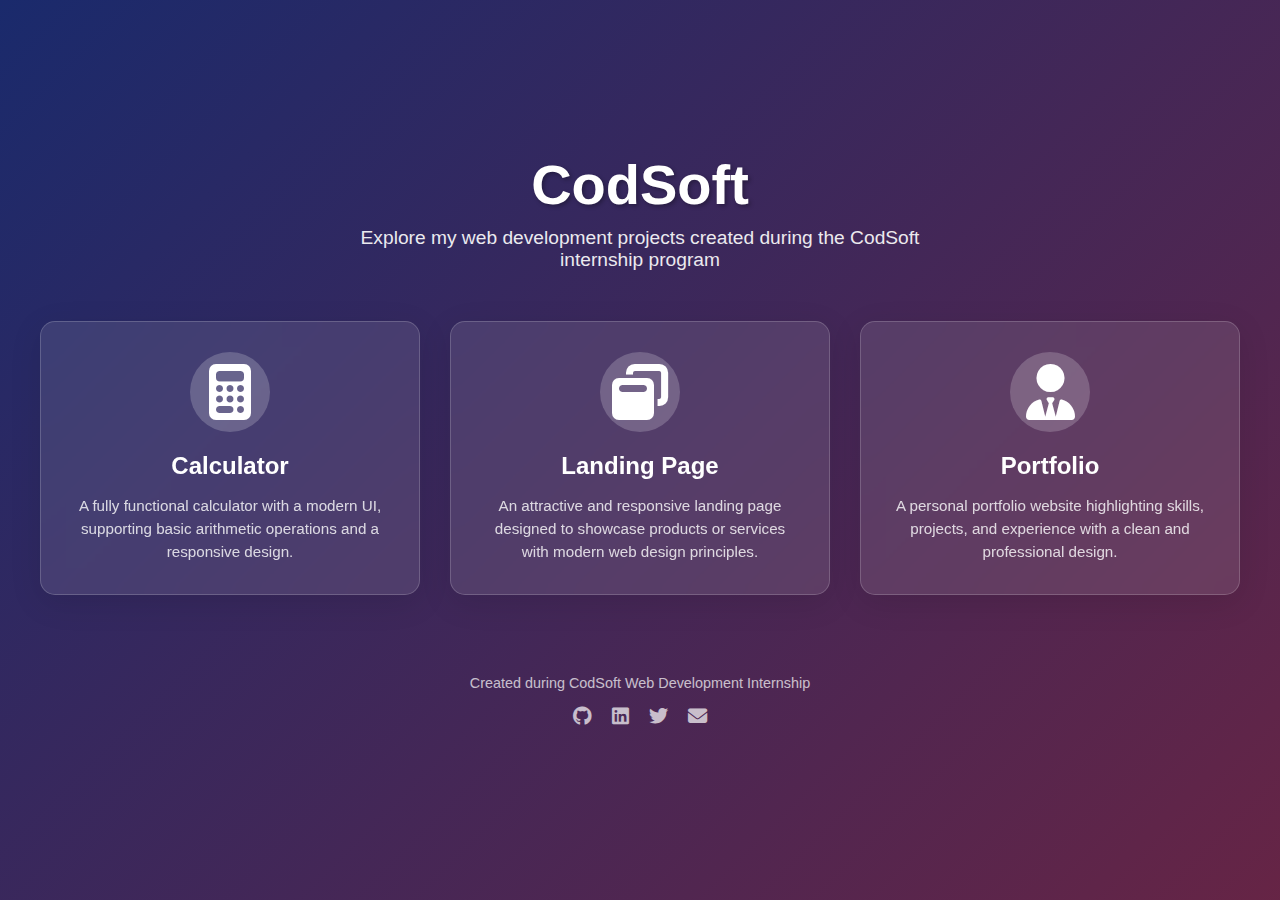
<file: index.html>
<!DOCTYPE html>
<html lang="en">
<head>
    <meta charset="UTF-8">
    <meta name="viewport" content="width=device-width, initial-scale=1.0">
    <title>CodSoft Portfolio Hub</title>
    <link rel="stylesheet" href="https://cdnjs.cloudflare.com/ajax/libs/font-awesome/6.4.0/css/all.min.css">
    <style>
        * {
            margin: 0;
            padding: 0;
            box-sizing: border-box;
            font-family: 'Segoe UI', Tahoma, Geneva, Verdana, sans-serif;
        }
        
        body {
            background: linear-gradient(135deg, #1a2a6c, #b21f1f, #fdbb2d);
            background-size: 400% 400%;
            animation: gradient 15s ease infinite;
            color: #fff;
            min-height: 100vh;
            display: flex;
            flex-direction: column;
            align-items: center;
            justify-content: center;
            padding: 20px;
        }
        
        @keyframes gradient {
            0% { background-position: 0% 50%; }
            50% { background-position: 100% 50%; }
            100% { background-position: 0% 50%; }
        }
        
        .container {
            max-width: 1200px;
            width: 100%;
            text-align: center;
        }
        
        header {
            margin-bottom: 50px;
        }
        
        .logo {
            font-size: 3.5rem;
            font-weight: 700;
            margin-bottom: 10px;
            text-shadow: 2px 2px 4px rgba(0, 0, 0, 0.3);
        }
        
        .tagline {
            font-size: 1.2rem;
            opacity: 0.9;
            max-width: 600px;
            margin: 0 auto;
        }
        
        .projects-grid {
            display: grid;
            grid-template-columns: repeat(auto-fit, minmax(300px, 1fr));
            gap: 30px;
            margin-top: 40px;
        }
        
        .project-card {
            background: rgba(255, 255, 255, 0.1);
            backdrop-filter: blur(10px);
            border-radius: 15px;
            padding: 30px;
            transition: transform 0.3s ease, box-shadow 0.3s ease;
            box-shadow: 0 8px 32px rgba(0, 0, 0, 0.1);
            border: 1px solid rgba(255, 255, 255, 0.18);
            display: flex;
            flex-direction: column;
            align-items: center;
            text-decoration: none;
            color: inherit;
        }
        
        .project-card:hover {
            transform: translateY(-10px);
            box-shadow: 0 15px 30px rgba(0, 0, 0, 0.2);
            background: rgba(255, 255, 255, 0.15);
        }
        
        .project-icon {
            font-size: 3.5rem;
            margin-bottom: 20px;
            height: 80px;
            width: 80px;
            display: flex;
            align-items: center;
            justify-content: center;
            border-radius: 50%;
            background: rgba(255, 255, 255, 0.2);
        }
        
        .project-title {
            font-size: 1.5rem;
            font-weight: 600;
            margin-bottom: 15px;
        }
        
        .project-description {
            font-size: 0.95rem;
            opacity: 0.8;
            line-height: 1.5;
        }
        
        footer {
            margin-top: 60px;
            padding: 20px;
            text-align: center;
            font-size: 0.9rem;
            opacity: 0.7;
        }
        
        .social-links {
            display: flex;
            justify-content: center;
            gap: 20px;
            margin-top: 15px;
        }
        
        .social-links a {
            color: white;
            font-size: 1.2rem;
            transition: transform 0.3s ease;
        }
        
        .social-links a:hover {
            transform: scale(1.2);
        }
        
        @media (max-width: 768px) {
            .projects-grid {
                grid-template-columns: 1fr;
            }
            
            .logo {
                font-size: 2.5rem;
            }
        }
    </style>
</head>
<body>
    <div class="container">
        <header>
            <h1 class="logo">CodSoft</h1>
            <p class="tagline">Explore my web development projects created during the CodSoft internship program</p>
        </header>
        
        <div class="projects-grid">
            <a href="./Calculator/index.html" class="project-card">
                <div class="project-icon">
                    <i class="fas fa-calculator"></i>
                </div>
                <h3 class="project-title">Calculator</h3>
                <p class="project-description">A fully functional calculator with a modern UI, supporting basic arithmetic operations and a responsive design.</p>
            </a>
            
            <a href="./Landing Page/index.html" class="project-card">
                <div class="project-icon">
                    <i class="fas fa-window-restore"></i>
                </div>
                <h3 class="project-title">Landing Page</h3>
                <p class="project-description">An attractive and responsive landing page designed to showcase products or services with modern web design principles.</p>
            </a>
            
            <a href="https://shubhamportfolio121.netlify.app/" class="project-card">
                <div class="project-icon">
                    <i class="fas fa-user-tie"></i>
                </div>
                <h3 class="project-title">Portfolio</h3>
                <p class="project-description">A personal portfolio website highlighting skills, projects, and experience with a clean and professional design.</p>
            </a>
        </div>
        
        <footer>
            <p>Created during CodSoft Web Development Internship</p>
            <div class="social-links">
                <a href="#"><i class="fab fa-github"></i></a>
                <a href="#"><i class="fab fa-linkedin"></i></a>
                <a href="#"><i class="fab fa-twitter"></i></a>
                <a href="#"><i class="fas fa-envelope"></i></a>
            </div>
        </footer>
    </div>
</body>
</html>
</file>
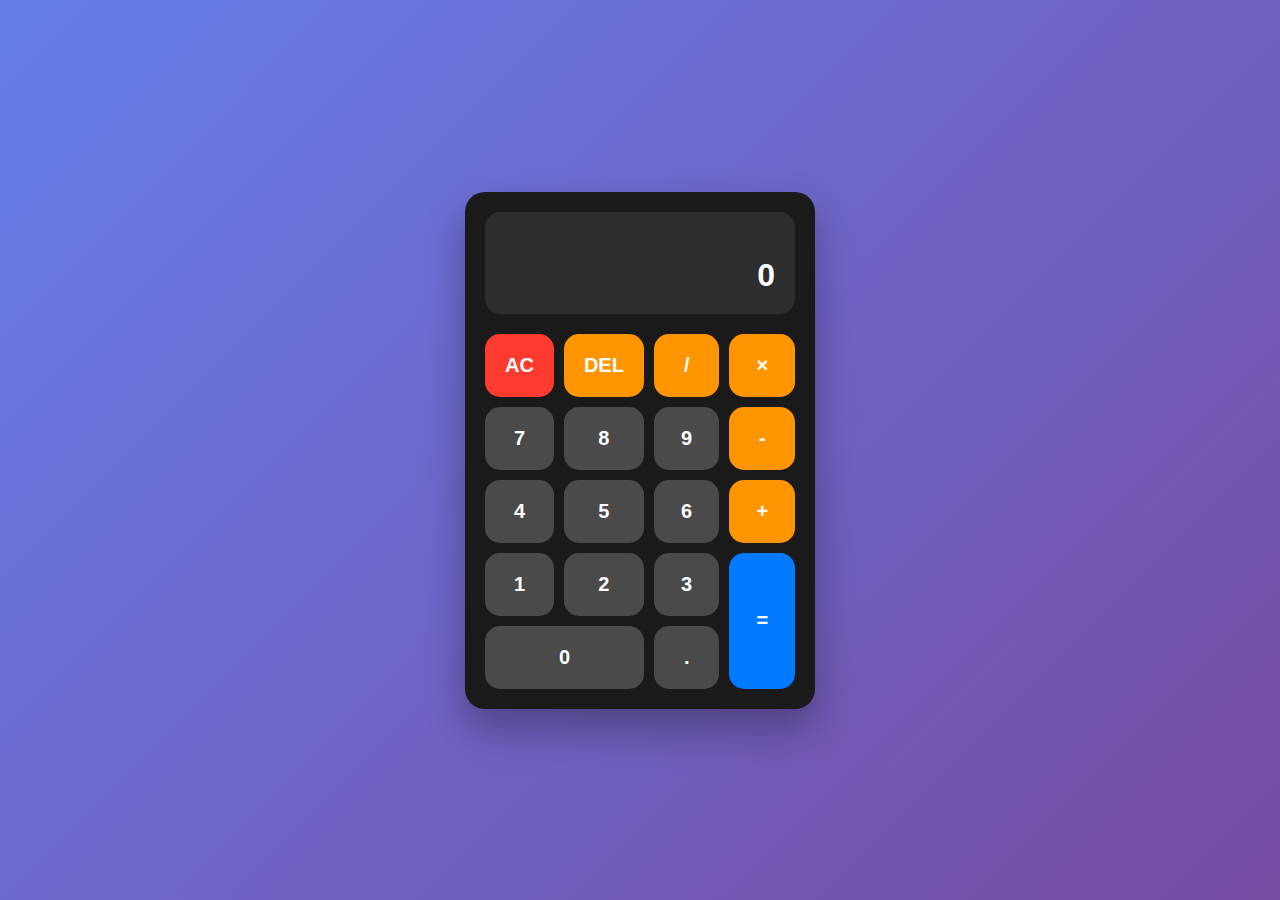
<file: Calculator/index.html>
<!DOCTYPE html>
<html lang="en">
<head>
    <meta charset="UTF-8">
    <meta name="viewport" content="width=device-width, initial-scale=1.0">
    <title>Calculator</title>
    <link rel="stylesheet" href="style.css">
</head>
<body>
    <div class="calculator">
        <div class="display">
            <div class="previous-operand" id="previous-operand"></div>
            <div class="current-operand" id="current-operand">0</div>
        </div>
        <div class="buttons">
            <button class="btn clear" onclick="clearAll()">AC</button>
            <button class="btn operator" onclick="deleteLast()">DEL</button>
            <button class="btn operator" onclick="appendOperator('/')">/</button>
            <button class="btn operator" onclick="appendOperator('*')">×</button>
            
            <button class="btn number" onclick="appendNumber('7')">7</button>
            <button class="btn number" onclick="appendNumber('8')">8</button>
            <button class="btn number" onclick="appendNumber('9')">9</button>
            <button class="btn operator" onclick="appendOperator('-')">-</button>
            
            <button class="btn number" onclick="appendNumber('4')">4</button>
            <button class="btn number" onclick="appendNumber('5')">5</button>
            <button class="btn number" onclick="appendNumber('6')">6</button>
            <button class="btn operator" onclick="appendOperator('+')">+</button>
            
            <button class="btn number" onclick="appendNumber('1')">1</button>
            <button class="btn number" onclick="appendNumber('2')">2</button>
            <button class="btn number" onclick="appendNumber('3')">3</button>
            <button class="btn equals" onclick="calculate()">=</button>
            
            <button class="btn number zero" onclick="appendNumber('0')">0</button>
            <button class="btn number" onclick="appendDecimal()">.</button>
        </div>
    </div>
    <script src="script.js"></script>
</body>
</html>
</file>
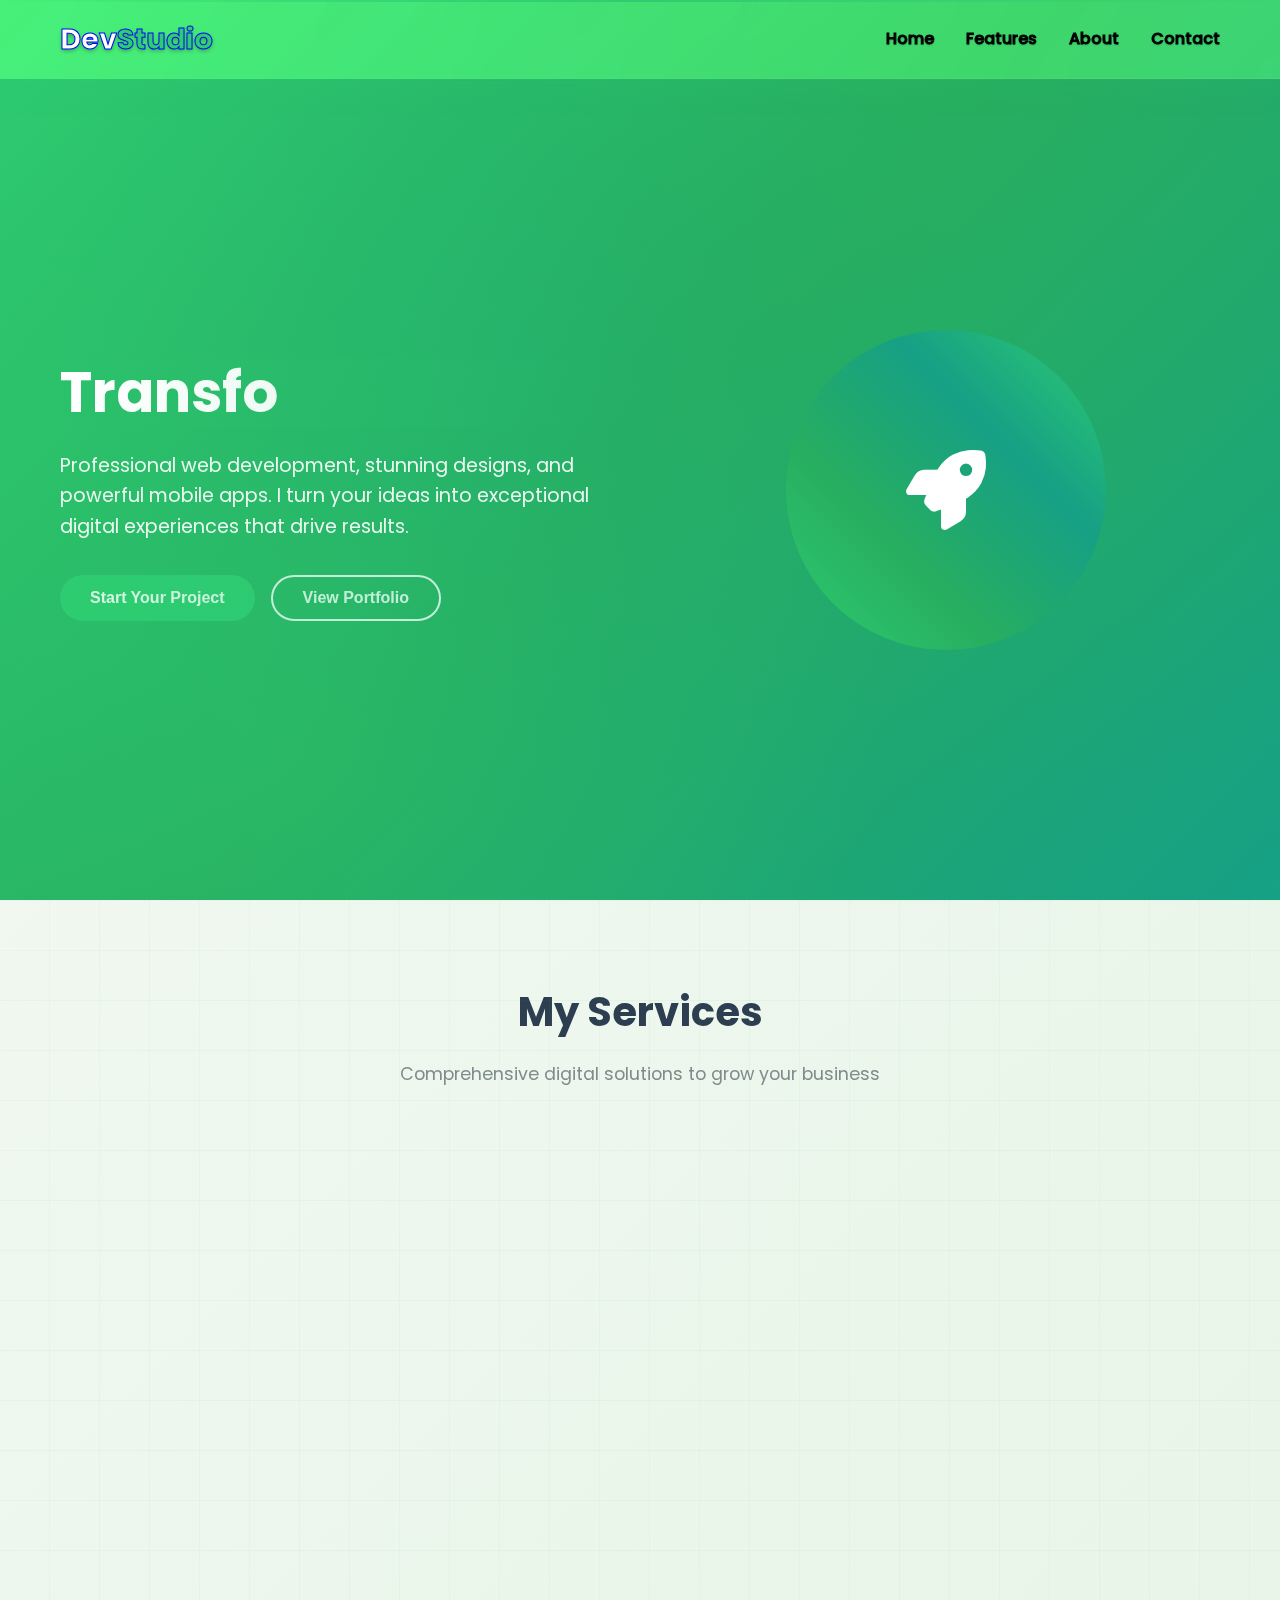
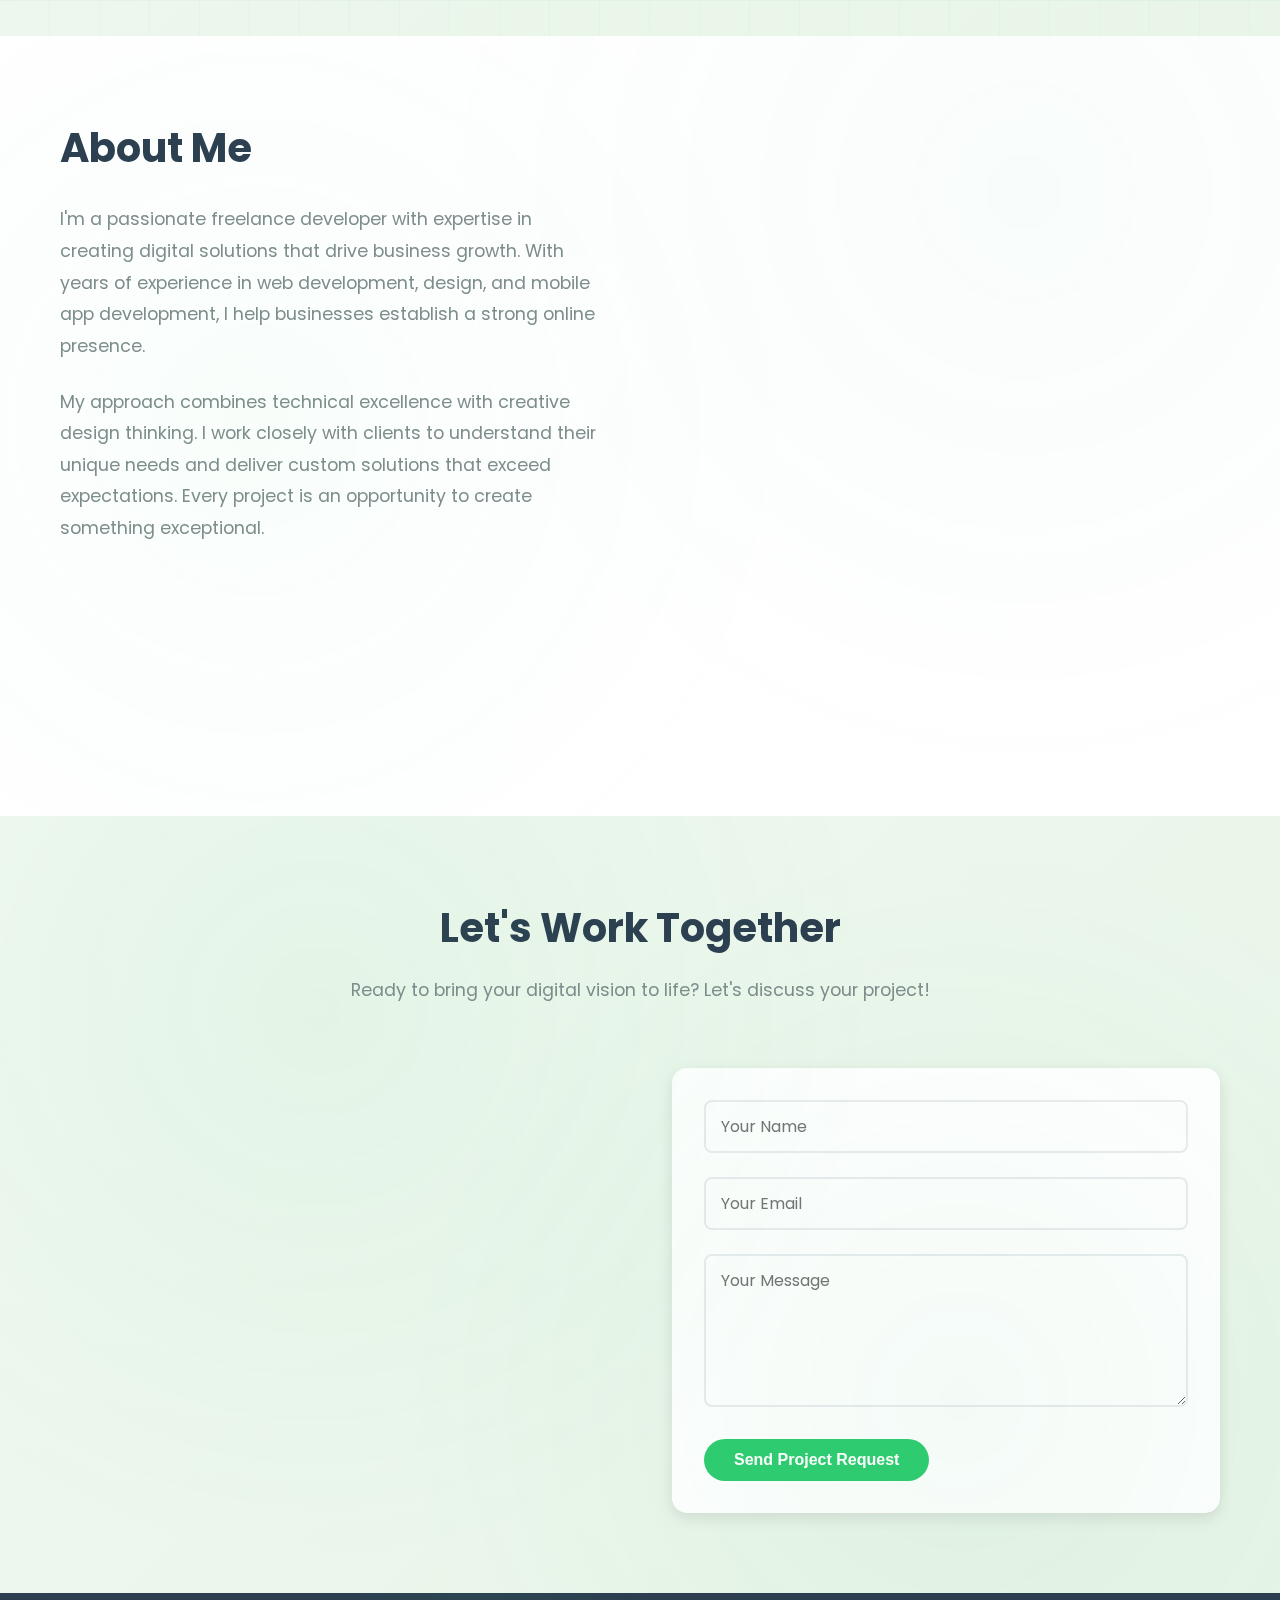
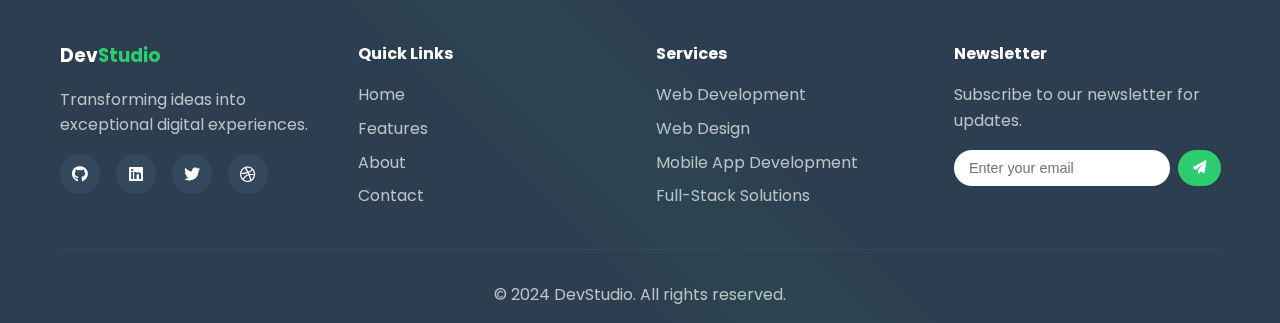
<file: Landing Page/index.html>
<!DOCTYPE html>
<html lang="en">
<head>
    <meta charset="UTF-8">
    <meta name="viewport" content="width=device-width, initial-scale=1.0">
    <title>DevStudio - Web Development & Mobile App Services</title>
    <link rel="stylesheet" href="style.css">
    <link href="https://fonts.googleapis.com/css2?family=Poppins:wght@300;400;500;600;700&display=swap" rel="stylesheet">
    <link rel="stylesheet" href="https://cdnjs.cloudflare.com/ajax/libs/font-awesome/6.0.0/css/all.min.css">
</head>
<body>
    <!-- Navigation -->
    <nav class="navbar">
        <div class="nav-container">
                            <div class="nav-logo">
                    <h2>Dev<span>Studio</span></h2>
                </div>
            <ul class="nav-menu">
                <li class="nav-item">
                    <a href="#home" class="nav-link">Home</a>
                </li>
                <li class="nav-item">
                    <a href="#features" class="nav-link">Features</a>
                </li>
                <li class="nav-item">
                    <a href="#about" class="nav-link">About</a>
                </li>
                <li class="nav-item">
                    <a href="#contact" class="nav-link">Contact</a>
                </li>
            </ul>
            <div class="hamburger">
                <span class="bar"></span>
                <span class="bar"></span>
                <span class="bar"></span>
            </div>
        </div>
    </nav>

    <!-- Hero Section -->
    <section id="home" class="hero">
        <div class="hero-container">
            <div class="hero-content">
                <h1 class="hero-title">Transform Your Digital Vision</h1>
                <p class="hero-description">
                    Professional web development, stunning designs, and powerful mobile apps. 
                    I turn your ideas into exceptional digital experiences that drive results.
                </p>
                <div class="hero-buttons">
                    <button class="btn btn-primary">Start Your Project</button>
                    <button class="btn btn-secondary">View Portfolio</button>
                </div>
            </div>
            <div class="hero-image">
                <div class="hero-placeholder">
                    <i class="fas fa-rocket"></i>
                </div>
            </div>
        </div>
    </section>

    <!-- Features Section -->
    <section id="features" class="features">
        <div class="container">
            <div class="section-header">
                <h2>My Services</h2>
                <p>Comprehensive digital solutions to grow your business</p>
            </div>
            <div class="features-grid">
                <div class="feature-card">
                    <div class="feature-icon">
                        <i class="fas fa-code"></i>
                    </div>
                    <h3>Web Development</h3>
                    <p>Custom websites and web applications built with modern technologies like React, Node.js, and Python. Fast, secure, and scalable solutions.</p>
                </div>
                <div class="feature-card">
                    <div class="feature-icon">
                        <i class="fas fa-palette"></i>
                    </div>
                    <h3>Web Design</h3>
                    <p>Beautiful, user-friendly designs that convert visitors into customers. UI/UX focused with modern aesthetics and intuitive navigation.</p>
                </div>
                <div class="feature-card">
                    <div class="feature-icon">
                        <i class="fas fa-mobile-alt"></i>
                    </div>
                    <h3>Mobile App Development</h3>
                    <p>Native and cross-platform mobile applications for iOS and Android. Built with React Native, Flutter, or native technologies.</p>
                </div>
                <div class="feature-card">
                    <div class="feature-icon">
                        <i class="fas fa-rocket"></i>
                    </div>
                    <h3>Full-Stack Solutions</h3>
                    <p>End-to-end development from concept to deployment. Database design, API development, and cloud hosting included.</p>
                </div>
            </div>
        </div>
    </section>

    <!-- About Section -->
    <section id="about" class="about">
        <div class="container">
            <div class="about-content">
                <div class="about-text">
                    <h2>About Me</h2>
                    <p>I'm a passionate freelance developer with expertise in creating digital solutions that drive business growth. With years of experience in web development, design, and mobile app development, I help businesses establish a strong online presence.</p>
                    <p>My approach combines technical excellence with creative design thinking. I work closely with clients to understand their unique needs and deliver custom solutions that exceed expectations. Every project is an opportunity to create something exceptional.</p>
                    <div class="stats">
                        <div class="stat">
                            <h3>50+</h3>
                            <p>Projects Delivered</p>
                        </div>
                        <div class="stat">
                            <h3>100%</h3>
                            <p>Client Satisfaction</p>
                        </div>
                        <div class="stat">
                            <h3>24/7</h3>
                            <p>Support Available</p>
                        </div>
                    </div>
                </div>
                <div class="about-image">
                    <div class="about-placeholder">
                        <i class="fas fa-users"></i>
                    </div>
                </div>
            </div>
        </div>
    </section>

    <!-- Contact Section -->
    <section id="contact" class="contact">
        <div class="container">
            <div class="section-header">
                <h2>Let's Work Together</h2>
                <p>Ready to bring your digital vision to life? Let's discuss your project!</p>
            </div>
            <div class="contact-content">
                <div class="contact-info">
                    <div class="contact-item">
                        <i class="fas fa-envelope"></i>
                        <div>
                            <h4>Email</h4>
                            <p>hello@devstudio.com</p>
                        </div>
                    </div>
                    <div class="contact-item">
                        <i class="fas fa-phone"></i>
                        <div>
                            <h4>Phone</h4>
                            <p>+1 (555) 987-6543</p>
                        </div>
                    </div>
                    <div class="contact-item">
                        <i class="fas fa-globe"></i>
                        <div>
                            <h4>Location</h4>
                            <p>Remote - Available Worldwide</p>
                        </div>
                    </div>
                </div>
                <form class="contact-form">
                    <div class="form-group">
                        <input type="text" placeholder="Your Name" required>
                    </div>
                    <div class="form-group">
                        <input type="email" placeholder="Your Email" required>
                    </div>
                    <div class="form-group">
                        <textarea placeholder="Your Message" rows="5" required></textarea>
                    </div>
                    <button type="submit" class="btn btn-primary">Send Project Request</button>
                </form>
            </div>
        </div>
    </section>

    <!-- Footer -->
    <footer class="footer">
        <div class="container">
            <div class="footer-content">
                <div class="footer-section">
                    <h3>Dev<span>Studio</span></h3>
                    <p>Transforming ideas into exceptional digital experiences.</p>
                    <div class="social-links">
                        <a href="#"><i class="fab fa-github"></i></a>
                        <a href="#"><i class="fab fa-linkedin"></i></a>
                        <a href="#"><i class="fab fa-twitter"></i></a>
                        <a href="#"><i class="fab fa-dribbble"></i></a>
                    </div>
                </div>
                <div class="footer-section">
                    <h4>Quick Links</h4>
                    <ul>
                        <li><a href="#home">Home</a></li>
                        <li><a href="#features">Features</a></li>
                        <li><a href="#about">About</a></li>
                        <li><a href="#contact">Contact</a></li>
                    </ul>
                </div>
                <div class="footer-section">
                    <h4>Services</h4>
                    <ul>
                        <li><a href="#">Web Development</a></li>
                        <li><a href="#">Web Design</a></li>
                        <li><a href="#">Mobile App Development</a></li>
                        <li><a href="#">Full-Stack Solutions</a></li>
                    </ul>
                </div>
                <div class="footer-section">
                    <h4>Newsletter</h4>
                    <p>Subscribe to our newsletter for updates.</p>
                    <form class="newsletter-form">
                        <input type="email" placeholder="Enter your email">
                        <button type="submit"><i class="fas fa-paper-plane"></i></button>
                    </form>
                </div>
            </div>
            <div class="footer-bottom">
                <p>&copy; 2024 DevStudio. All rights reserved.</p>
            </div>
        </div>
    </footer>

    <script src="script.js"></script>
</body>
</html>
</file>
<file: Calculator/style.css>
* {
    margin: 0;
    padding: 0;
    box-sizing: border-box;
}

body {
    font-family: 'Arial', sans-serif;
    background: linear-gradient(135deg, #667eea 0%, #764ba2 100%);
    min-height: 100vh;
    display: flex;
    justify-content: center;
    align-items: center;
}

.calculator {
    background: #1a1a1a;
    border-radius: 20px;
    padding: 20px;
    box-shadow: 0 20px 40px rgba(0, 0, 0, 0.3);
    width: 350px;
    max-width: 90vw;
}

.display {
    background: #2d2d2d;
    border-radius: 15px;
    padding: 20px;
    margin-bottom: 20px;
    text-align: right;
    min-height: 80px;
    display: flex;
    flex-direction: column;
    justify-content: flex-end;
}

.previous-operand {
    color: #888;
    font-size: 16px;
    margin-bottom: 5px;
    min-height: 20px;
}

.current-operand {
    color: #fff;
    font-size: 32px;
    font-weight: bold;
    word-wrap: break-word;
    word-break: break-all;
}

.buttons {
    display: grid;
    grid-template-columns: repeat(4, 1fr);
    gap: 10px;
}

.btn {
    border: none;
    border-radius: 15px;
    font-size: 20px;
    font-weight: bold;
    padding: 20px;
    cursor: pointer;
    transition: all 0.3s ease;
    color: #fff;
}

.btn:hover {
    transform: translateY(-2px);
    box-shadow: 0 5px 15px rgba(0, 0, 0, 0.3);
}

.btn:active {
    transform: translateY(0);
}

.number {
    background: #4a4a4a;
}

.number:hover {
    background: #5a5a5a;
}

.operator {
    background: #ff9500;
}

.operator:hover {
    background: #ffaa33;
}

.clear {
    background: #ff3b30;
}

.clear:hover {
    background: #ff4d40;
}

.equals {
    background: #007aff;
    grid-row: span 2;
}

.equals:hover {
    background: #1a8cff;
}

.zero {
    grid-column: span 2;
}

/* Responsive design */
@media (max-width: 400px) {
    .calculator {
        width: 95vw;
        padding: 15px;
    }
    
    .btn {
        padding: 15px;
        font-size: 18px;
    }
    
    .current-operand {
        font-size: 28px;
    }
}
</file>
<file: Landing Page/style.css>
/* Reset and Base Styles */
* {
    margin: 0;
    padding: 0;
    box-sizing: border-box;
}

html {
    scroll-behavior: smooth;
}

body {
    font-family: 'Poppins', sans-serif;
    line-height: 1.6;
    color: #333;
    overflow-x: hidden;
}

.container {
    max-width: 1200px;
    margin: 0 auto;
    padding: 0 20px;
}

/* Navigation */
.navbar {
    position: fixed;
    top: 0;
    width: 100%;
    background: rgba(255, 255, 255, 0.1);
    backdrop-filter: blur(20px) saturate(180%);
    -webkit-backdrop-filter: blur(20px) saturate(180%);
    border-bottom: 1px solid rgba(255, 255, 255, 0.2);
    z-index: 1000;
    padding: 1rem 0;
    transition: all 0.3s ease;
    box-shadow: 0 8px 32px rgba(46, 204, 113, 0.1);
}

.navbar::before {
    content: '';
    position: absolute;
    top: 0;
    left: 0;
    right: 0;
    bottom: 0;
    background: linear-gradient(135deg, rgba(255, 255, 255, 0.1), rgba(255, 255, 255, 0.05));
    backdrop-filter: blur(10px);
    -webkit-backdrop-filter: blur(10px);
    z-index: -1;
}

.nav-container {
    max-width: 1200px;
    margin: 0 auto;
    padding: 0 20px;
    display: flex;
    justify-content: space-between;
    align-items: center;
}

.nav-logo h2 {
    font-size: 1.8rem;
    font-weight: 700;
    color: white;
    text-shadow: 0 2px 4px rgba(0, 0, 0, 0.3);
    position: relative;
    z-index: 2;
    -webkit-text-stroke: 1px blue;
    text-stroke: 1px black;
}

.nav-logo span {
    color: #2ecc71;
}

.nav-menu {
    display: flex;
    list-style: none;
    gap: 2rem;
}

.nav-link {
    text-decoration: none;
    color: black;
    font-weight: 500;
    transition: all 0.3s ease;
    position: relative;
    text-shadow: 0 1px 2px rgba(0, 0, 0, 0.3);
    z-index: 2;
    -webkit-text-stroke: 1px black;
    text-stroke: 1px blue;
}

.nav-link:hover {
    color: #2ecc71;
    text-shadow: 0 2px 8px rgba(46, 204, 113, 0.5);
    transform: translateY(-1px);
}

.nav-link::after {
    content: '';
    position: absolute;
    width: 0;
    height: 2px;
    bottom: -5px;
    left: 0;
    background-color: #2ecc71;
    transition: width 0.3s ease;
}

.nav-link:hover::after {
    width: 100%;
}

.hamburger {
    display: none;
    flex-direction: column;
    cursor: pointer;
}

.bar {
    width: 25px;
    height: 3px;
    background-color: white;
    margin: 3px 0;
    transition: 0.3s;
    box-shadow: 0 1px 2px rgba(0, 0, 0, 0.3);
    border: 1px solid black;
}

/* Hero Section */
.hero {
    min-height: 100vh;
    display: flex;
    align-items: center;
    background: linear-gradient(135deg, #2ecc71 0%, #27ae60 50%, #16a085 100%);
    color: white;
    padding-top: 80px;
    position: relative;
    overflow: hidden;
}

.hero::before {
    content: '';
    position: absolute;
    top: 0;
    left: 0;
    right: 0;
    bottom: 0;
    background-image: 
        radial-gradient(circle at 20% 80%, rgba(46, 204, 113, 0.3) 0%, transparent 50%),
        radial-gradient(circle at 80% 20%, rgba(39, 174, 96, 0.3) 0%, transparent 50%),
        radial-gradient(circle at 40% 40%, rgba(22, 160, 133, 0.2) 0%, transparent 50%);
    animation: digitalPulse 8s ease-in-out infinite;
}

@keyframes digitalPulse {
    0%, 100% { opacity: 0.7; transform: scale(1); }
    50% { opacity: 1; transform: scale(1.05); }
}

.hero-container {
    max-width: 1200px;
    margin: 0 auto;
    padding: 0 20px;
    display: grid;
    grid-template-columns: 1fr 1fr;
    gap: 4rem;
    align-items: center;
}

.hero-title {
    font-size: 3.5rem;
    font-weight: 700;
    margin-bottom: 1.5rem;
    line-height: 1.2;
}

.hero-description {
    font-size: 1.2rem;
    margin-bottom: 2rem;
    opacity: 0.9;
}

.hero-buttons {
    display: flex;
    gap: 1rem;
    flex-wrap: wrap;
}

.btn {
    padding: 12px 30px;
    border: none;
    border-radius: 50px;
    font-size: 1rem;
    font-weight: 600;
    cursor: pointer;
    transition: all 0.3s ease;
    text-decoration: none;
    display: inline-block;
}

.btn-primary {
    background: #2ecc71;
    color: white;
}

.btn-primary:hover {
    background: #27ae60;
    transform: translateY(-2px);
    box-shadow: 0 10px 20px rgba(46, 204, 113, 0.3);
}

.btn-secondary {
    background: transparent;
    color: white;
    border: 2px solid white;
}

.btn-secondary:hover {
    background: white;
    color: #2ecc71;
    transform: translateY(-2px);
}

.hero-image {
    display: flex;
    justify-content: center;
    align-items: center;
}

.hero-placeholder {
    width: 300px;
    height: 300px;
    background: rgba(255, 255, 255, 0.15);
    border-radius: 50%;
    display: flex;
    align-items: center;
    justify-content: center;
    font-size: 5rem;
    color: white;
    animation: float 6s ease-in-out infinite;
    position: relative;
    z-index: 2;
}

.hero-placeholder::before {
    content: '';
    position: absolute;
    top: -10px;
    left: -10px;
    right: -10px;
    bottom: -10px;
    background: linear-gradient(45deg, #2ecc71, #27ae60, #16a085, #2ecc71);
    border-radius: 50%;
    z-index: -1;
    animation: rotate 3s linear infinite;
}

@keyframes rotate {
    0% { transform: rotate(0deg); }
    100% { transform: rotate(360deg); }
}

@keyframes float {
    0%, 100% { transform: translateY(0px); }
    50% { transform: translateY(-20px); }
}

/* Section Headers */
.section-header {
    text-align: center;
    margin-bottom: 4rem;
}

.section-header h2 {
    font-size: 2.5rem;
    font-weight: 700;
    color: #2c3e50;
    margin-bottom: 1rem;
}

.section-header p {
    font-size: 1.1rem;
    color: #7f8c8d;
}

/* Features Section */
.features {
    padding: 5rem 0;
    background: linear-gradient(135deg, #f0f8f0 0%, #e8f5e8 100%);
    position: relative;
    overflow: hidden;
}

.features::before {
    content: '';
    position: absolute;
    top: 0;
    left: 0;
    right: 0;
    bottom: 0;
    background-image: 
        linear-gradient(90deg, transparent 98%, rgba(46, 204, 113, 0.1) 100%),
        linear-gradient(0deg, transparent 98%, rgba(39, 174, 96, 0.1) 100%);
    background-size: 50px 50px;
    animation: digitalGrid 20s linear infinite;
}

@keyframes digitalGrid {
    0% { transform: translate(0, 0); }
    100% { transform: translate(50px, 50px); }
}

.features-grid {
    display: grid;
    grid-template-columns: repeat(auto-fit, minmax(250px, 1fr));
    gap: 2rem;
}

.feature-card {
    background: white;
    padding: 2rem;
    border-radius: 15px;
    text-align: center;
    box-shadow: 0 5px 15px rgba(0, 0, 0, 0.1);
    transition: all 0.3s ease;
}

.feature-card:hover {
    transform: translateY(-10px);
    box-shadow: 0 20px 40px rgba(46, 204, 113, 0.2);
}

.feature-card::before {
    content: '';
    position: absolute;
    top: 0;
    left: 0;
    right: 0;
    bottom: 0;
    background: linear-gradient(45deg, transparent 30%, rgba(46, 204, 113, 0.05) 50%, transparent 70%);
    border-radius: 15px;
    opacity: 0;
    transition: opacity 0.3s ease;
}

.feature-card:hover::before {
    opacity: 1;
    animation: cardGlow 2s ease-in-out infinite;
}

@keyframes cardGlow {
    0%, 100% { opacity: 0.3; }
    50% { opacity: 0.6; }
}

.feature-icon {
    width: 80px;
    height: 80px;
    background: linear-gradient(135deg, #2ecc71, #27ae60);
    border-radius: 50%;
    display: flex;
    align-items: center;
    justify-content: center;
    margin: 0 auto 1.5rem;
    font-size: 2rem;
    color: white;
    position: relative;
    overflow: hidden;
    box-shadow: 0 0 20px rgba(46, 204, 113, 0.3);
    animation: iconPulse 3s ease-in-out infinite;
}

@keyframes iconPulse {
    0%, 100% { box-shadow: 0 0 20px rgba(46, 204, 113, 0.3); }
    50% { box-shadow: 0 0 30px rgba(46, 204, 113, 0.6); }
}

.feature-icon::before {
    content: '';
    position: absolute;
    top: 0;
    left: -100%;
    width: 100%;
    height: 100%;
    background: linear-gradient(90deg, transparent, rgba(255, 255, 255, 0.3), transparent);
    animation: shimmer 2s infinite;
}

@keyframes shimmer {
    0% { left: -100%; }
    100% { left: 100%; }
}

.feature-card h3 {
    font-size: 1.3rem;
    font-weight: 600;
    color: #2c3e50;
    margin-bottom: 1rem;
}

.feature-card p {
    color: #7f8c8d;
    line-height: 1.6;
}

/* About Section */
.about {
    padding: 5rem 0;
    position: relative;
    overflow: hidden;
}

.about::before {
    content: '';
    position: absolute;
    top: 0;
    left: 0;
    right: 0;
    bottom: 0;
    background-image: 
        radial-gradient(circle at 20% 50%, rgba(46, 204, 113, 0.03) 0%, transparent 50%),
        radial-gradient(circle at 80% 20%, rgba(39, 174, 96, 0.03) 0%, transparent 50%);
    animation: aboutFloat 15s ease-in-out infinite;
}

@keyframes aboutFloat {
    0%, 100% { transform: translateY(0px) rotate(0deg); }
    50% { transform: translateY(-20px) rotate(1deg); }
}

.about-content {
    display: grid;
    grid-template-columns: 1fr 1fr;
    gap: 4rem;
    align-items: center;
}

.about-text h2 {
    font-size: 2.5rem;
    font-weight: 700;
    color: #2c3e50;
    margin-bottom: 1.5rem;
}

.about-text p {
    font-size: 1.1rem;
    color: #7f8c8d;
    margin-bottom: 1.5rem;
    line-height: 1.8;
}

.stats {
    display: grid;
    grid-template-columns: repeat(3, 1fr);
    gap: 2rem;
    margin-top: 2rem;
}

.stat {
    text-align: center;
}

.stat h3 {
    font-size: 2.5rem;
    font-weight: 700;
    color: #2ecc71;
    margin-bottom: 0.5rem;
    position: relative;
    overflow: hidden;
}

.stat h3::before {
    content: '';
    position: absolute;
    top: 0;
    left: -100%;
    width: 100%;
    height: 100%;
    background: linear-gradient(90deg, transparent, rgba(46, 204, 113, 0.2), transparent);
    animation: statShine 3s ease-in-out infinite;
}

@keyframes statShine {
    0% { left: -100%; }
    50% { left: 100%; }
    100% { left: 100%; }
}

.stat p {
    color: #7f8c8d;
    font-weight: 500;
}

.about-image {
    display: flex;
    justify-content: center;
    align-items: center;
}

.about-placeholder {
    width: 300px;
    height: 300px;
    background: linear-gradient(135deg, #2ecc71, #27ae60);
    border-radius: 20px;
    display: flex;
    align-items: center;
    justify-content: center;
    font-size: 5rem;
    color: white;
    position: relative;
    overflow: hidden;
}

.about-placeholder::before {
    content: '';
    position: absolute;
    top: 0;
    left: 0;
    right: 0;
    bottom: 0;
    background: repeating-linear-gradient(
        45deg,
        transparent,
        transparent 10px,
        rgba(255, 255, 255, 0.1) 10px,
        rgba(255, 255, 255, 0.1) 20px
    );
    animation: digitalScan 3s linear infinite;
}

@keyframes digitalScan {
    0% { transform: translateY(-100%); }
    100% { transform: translateY(100%); }
}

/* Contact Section */
.contact {
    padding: 5rem 0;
    background: linear-gradient(135deg, #f0f8f0 0%, #e8f5e8 100%);
    position: relative;
    overflow: hidden;
}

.contact::before {
    content: '';
    position: absolute;
    top: 0;
    left: 0;
    right: 0;
    bottom: 0;
    background-image: 
        radial-gradient(circle at 25% 25%, rgba(46, 204, 113, 0.05) 0%, transparent 50%),
        radial-gradient(circle at 75% 75%, rgba(39, 174, 96, 0.05) 0%, transparent 50%);
    animation: contactPulse 10s ease-in-out infinite;
}

@keyframes contactPulse {
    0%, 100% { opacity: 0.5; }
    50% { opacity: 1; }
}

.contact-content {
    display: grid;
    grid-template-columns: 1fr 1fr;
    gap: 4rem;
}

.contact-info {
    display: flex;
    flex-direction: column;
    gap: 2rem;
}

.contact-item {
    display: flex;
    align-items: center;
    gap: 1rem;
    padding: 1.5rem;
    background: white;
    border-radius: 10px;
    box-shadow: 0 5px 15px rgba(0, 0, 0, 0.1);
}

.contact-item i {
    font-size: 1.5rem;
    color: #2ecc71;
    width: 50px;
    text-align: center;
}

.contact-item h4 {
    font-size: 1.1rem;
    font-weight: 600;
    color: #2c3e50;
    margin-bottom: 0.5rem;
}

.contact-item p {
    color: #7f8c8d;
}

.contact-form {
    background: white;
    padding: 2rem;
    border-radius: 15px;
    box-shadow: 0 5px 15px rgba(0, 0, 0, 0.1);
}

.form-group {
    margin-bottom: 1.5rem;
}

.form-group input,
.form-group textarea {
    width: 100%;
    padding: 12px 15px;
    border: 2px solid #e9ecef;
    border-radius: 8px;
    font-size: 1rem;
    transition: border-color 0.3s ease;
    font-family: inherit;
}

.form-group input:focus,
.form-group textarea:focus {
    outline: none;
    border-color: #2ecc71;
}

.form-group textarea {
    resize: vertical;
    min-height: 120px;
}

/* Footer */
.footer {
    background: #2c3e50;
    color: white;
    padding: 3rem 0 1rem;
    position: relative;
    overflow: hidden;
}

.footer::before {
    content: '';
    position: absolute;
    top: 0;
    left: 0;
    right: 0;
    bottom: 0;
    background-image: 
        linear-gradient(45deg, transparent 40%, rgba(46, 204, 113, 0.05) 50%, transparent 60%);
    animation: footerGlow 8s ease-in-out infinite;
}

@keyframes footerGlow {
    0%, 100% { opacity: 0.3; }
    50% { opacity: 0.8; }
}

.footer-content {
    display: grid;
    grid-template-columns: repeat(auto-fit, minmax(250px, 1fr));
    gap: 2rem;
    margin-bottom: 2rem;
}

.footer-section h3,
.footer-section h4 {
    margin-bottom: 1rem;
    color: white;
}

.footer-section h3 span {
    color: #2ecc71;
}

.footer-section p {
    color: #bdc3c7;
    margin-bottom: 1rem;
}

.footer-section ul {
    list-style: none;
}

.footer-section ul li {
    margin-bottom: 0.5rem;
}

.footer-section ul li a {
    color: #bdc3c7;
    text-decoration: none;
    transition: color 0.3s ease;
}

.footer-section ul li a:hover {
    color: #2ecc71;
}

.social-links {
    display: flex;
    gap: 1rem;
}

.social-links a {
    width: 40px;
    height: 40px;
    background: #34495e;
    border-radius: 50%;
    display: flex;
    align-items: center;
    justify-content: center;
    color: white;
    text-decoration: none;
    transition: all 0.3s ease;
}

.social-links a:hover {
    background: #2ecc71;
    transform: translateY(-3px);
}

.newsletter-form {
    display: flex;
    gap: 0.5rem;
}

.newsletter-form input {
    flex: 1;
    padding: 10px 15px;
    border: none;
    border-radius: 25px;
    font-size: 0.9rem;
}

.newsletter-form button {
    padding: 10px 15px;
    background: #2ecc71;
    border: none;
    border-radius: 25px;
    color: white;
    cursor: pointer;
    transition: background 0.3s ease;
}

.newsletter-form button:hover {
    background: #27ae60;
}

.footer-bottom {
    text-align: center;
    padding-top: 2rem;
    border-top: 1px solid #34495e;
    color: #bdc3c7;
}

/* Responsive Design */
@media (max-width: 768px) {
    .hamburger {
        display: flex;
    }

    .nav-menu {
        position: fixed;
        left: -100%;
        top: 70px;
        flex-direction: column;
        background: rgba(255, 255, 255, 0.1);
        backdrop-filter: blur(20px) saturate(180%);
        -webkit-backdrop-filter: blur(20px) saturate(180%);
        border: 1px solid rgba(255, 255, 255, 0.2);
        width: 100%;
        text-align: center;
        transition: 0.3s;
        box-shadow: 0 10px 32px rgba(46, 204, 113, 0.1);
        padding: 2rem 0;
    }

    .nav-menu.active {
        left: 0;
    }

    .hero-container {
        grid-template-columns: 1fr;
        text-align: center;
        gap: 2rem;
    }

    .hero-title {
        font-size: 2.5rem;
    }

    .hero-buttons {
        justify-content: center;
    }

    .about-content {
        grid-template-columns: 1fr;
        gap: 2rem;
    }

    .contact-content {
        grid-template-columns: 1fr;
        gap: 2rem;
    }

    .stats {
        grid-template-columns: 1fr;
        gap: 1rem;
    }

    .hero-placeholder,
    .about-placeholder {
        width: 200px;
        height: 200px;
        font-size: 3rem;
    }

    .section-header h2 {
        font-size: 2rem;
    }

    .about-text h2 {
        font-size: 2rem;
    }
}

@media (max-width: 480px) {
    .hero-title {
        font-size: 2rem;
    }

    .hero-description {
        font-size: 1rem;
    }

    .btn {
        padding: 10px 20px;
        font-size: 0.9rem;
    }

    .feature-card {
        padding: 1.5rem;
    }

    .contact-form {
        padding: 1.5rem;
    }
}

/* Smooth scrolling for anchor links */
html {
    scroll-behavior: smooth;
}

/* Additional animations */
.feature-card,
.contact-item,
.about-placeholder {
    animation: fadeInUp 0.6s ease-out;
}

/* Digital glow effects */
.feature-card:hover {
    box-shadow: 0 20px 40px rgba(46, 204, 113, 0.2);
}

.contact-item:hover {
    box-shadow: 0 10px 30px rgba(46, 204, 113, 0.15);
}

/* Digital matrix rain effect for navbar */
.navbar::after {
    content: '';
    position: absolute;
    top: 0;
    left: 0;
    width: 100%;
    height: 2px;
    background: linear-gradient(90deg, transparent, #2ecc71, transparent);
    animation: matrixRain 4s linear infinite;
}

@keyframes matrixRain {
    0% { transform: translateX(-100%); }
    100% { transform: translateX(100%); }
}

/* Digital border effect for buttons */
.btn-primary::before {
    content: '';
    position: absolute;
    top: -2px;
    left: -2px;
    right: -2px;
    bottom: -2px;
    background: linear-gradient(45deg, #2ecc71, #27ae60, #16a085, #2ecc71);
    border-radius: 50px;
    z-index: -1;
    opacity: 0;
    transition: opacity 0.3s ease;
}

.btn-primary:hover::before {
    opacity: 1;
    animation: borderRotate 2s linear infinite;
}

@keyframes borderRotate {
    0% { transform: rotate(0deg); }
    100% { transform: rotate(360deg); }
}

/* Digital typing effect for hero title */
.hero-title {
    position: relative;
    overflow: hidden;
}

.hero-title::after {
    content: '';
    position: absolute;
    right: -5px;
    top: 0;
    height: 100%;
    width: 3px;
    background: #2ecc71;
    animation: blink 1s infinite;
}

.hero-title::before {
    content: '';
    position: absolute;
    top: 0;
    left: 0;
    width: 100%;
    height: 100%;
    background: linear-gradient(90deg, transparent, rgba(46, 204, 113, 0.1), transparent);
    animation: textScan 3s ease-in-out infinite;
}

@keyframes blink {
    0%, 50% { opacity: 1; }
    51%, 100% { opacity: 0; }
}

@keyframes textScan {
    0% { transform: translateX(-100%); }
    50% { transform: translateX(100%); }
    100% { transform: translateX(100%); }
}

@keyframes fadeInUp {
    from {
        opacity: 0;
        transform: translateY(30px);
    }
    to {
        opacity: 1;
        transform: translateY(0);
    }
}

/* Hover effects for better interactivity */
.nav-link:hover,
.footer-section ul li a:hover {
    transform: translateX(5px);
}

.feature-card:hover .feature-icon {
    transform: scale(1.1);
}

/* Digital cursor effect */
.nav-link:hover::before {
    content: '>';
    position: absolute;
    left: -20px;
    color: #2ecc71;
    animation: cursorBlink 0.5s ease-in-out;
}

@keyframes cursorBlink {
    0%, 100% { opacity: 0; }
    50% { opacity: 1; }
}

/* Digital loading bars for sections */
.section-header::after {
    content: '';
    position: absolute;
    bottom: -10px;
    left: 50%;
    transform: translateX(-50%);
    width: 0;
    height: 3px;
    background: linear-gradient(90deg, #2ecc71, #27ae60);
    animation: loadingBar 2s ease-in-out infinite;
}

@keyframes loadingBar {
    0% { width: 0; }
    50% { width: 100px; }
    100% { width: 0; }
}

/* Digital glitch effect for hero description */
.hero-description {
    position: relative;
}

.hero-description::before {
    content: attr(data-text);
    position: absolute;
    top: 0;
    left: 0;
    width: 100%;
    height: 100%;
    background: linear-gradient(90deg, transparent, rgba(255, 255, 255, 0.1), transparent);
    animation: glitch 4s ease-in-out infinite;
    opacity: 0;
}

@keyframes glitch {
    0%, 90%, 100% { opacity: 0; transform: translateX(0); }
    5%, 15% { opacity: 0.1; transform: translateX(-2px); }
    10%, 20% { opacity: 0.1; transform: translateX(2px); }
}

/* Loading animation for better UX */
.hero-placeholder {
    animation: float 6s ease-in-out infinite, pulse 2s ease-in-out infinite;
}

/* Add digital circuit background to body */
body::before {
    content: '';
    position: fixed;
    top: 0;
    left: 0;
    width: 100%;
    height: 100%;
    background-image: 
        linear-gradient(90deg, transparent 98%, rgba(46, 204, 113, 0.03) 100%),
        linear-gradient(0deg, transparent 98%, rgba(39, 174, 96, 0.03) 100%);
    background-size: 100px 100px;
    pointer-events: none;
    z-index: -1;
    animation: circuitFlow 30s linear infinite;
}

@keyframes circuitFlow {
    0% { transform: translate(0, 0); }
    100% { transform: translate(100px, 100px); }
}

/* Digital particles effect */
body::after {
    content: '';
    position: fixed;
    top: 0;
    left: 0;
    width: 100%;
    height: 100%;
    background-image: 
        radial-gradient(2px 2px at 20px 30px, rgba(46, 204, 113, 0.3), transparent),
        radial-gradient(2px 2px at 40px 70px, rgba(39, 174, 96, 0.3), transparent),
        radial-gradient(1px 1px at 90px 40px, rgba(22, 160, 133, 0.3), transparent),
        radial-gradient(1px 1px at 130px 80px, rgba(46, 204, 113, 0.3), transparent),
        radial-gradient(2px 2px at 160px 30px, rgba(39, 174, 96, 0.3), transparent);
    background-repeat: repeat;
    background-size: 200px 100px;
    animation: particleFloat 20s linear infinite;
    pointer-events: none;
    z-index: -1;
}

@keyframes particleFloat {
    0% { transform: translateY(0px); }
    100% { transform: translateY(-100px); }
}

@keyframes pulse {
    0%, 100% { opacity: 1; }
    50% { opacity: 0.8; }
}
</file>
